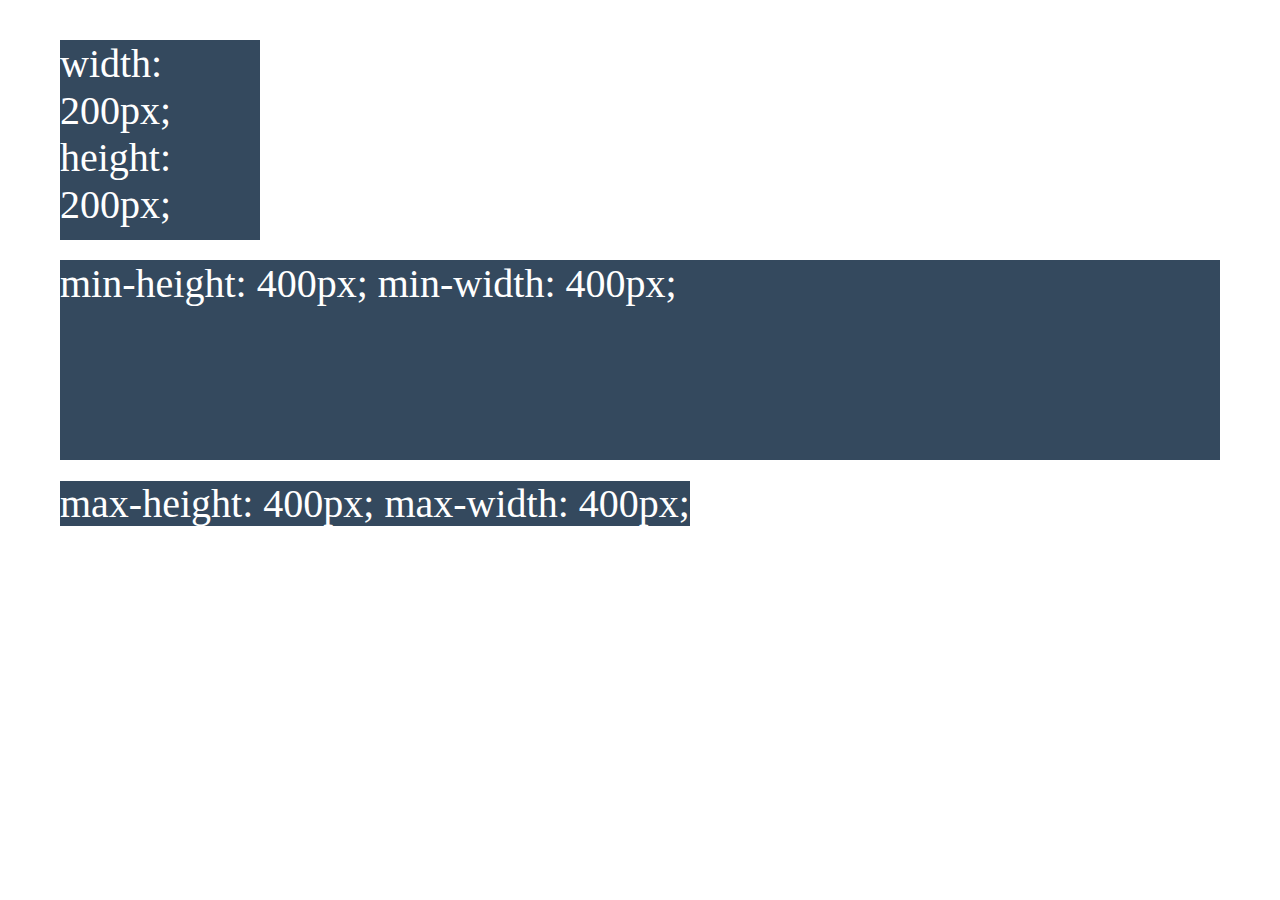
<file: css-doc/05-height-width/index.html>
<!DOCTYPE html>
<html lang="en">
  <head>
    <meta charset="UTF-8" />
    <meta name="viewport" content="width=device-width, initial-scale=1.0" />
    <link rel="stylesheet" href="css/style.css" />
    <title>05 - Height & Width</title>
  </head>
  <body>

    <div>width: 200px; height: 200px;</div>
    <section>min-height: 400px; min-width: 400px;</section>
    <span>max-height: 400px; max-width: 400px; </span>

  </body>
</html>
</file>
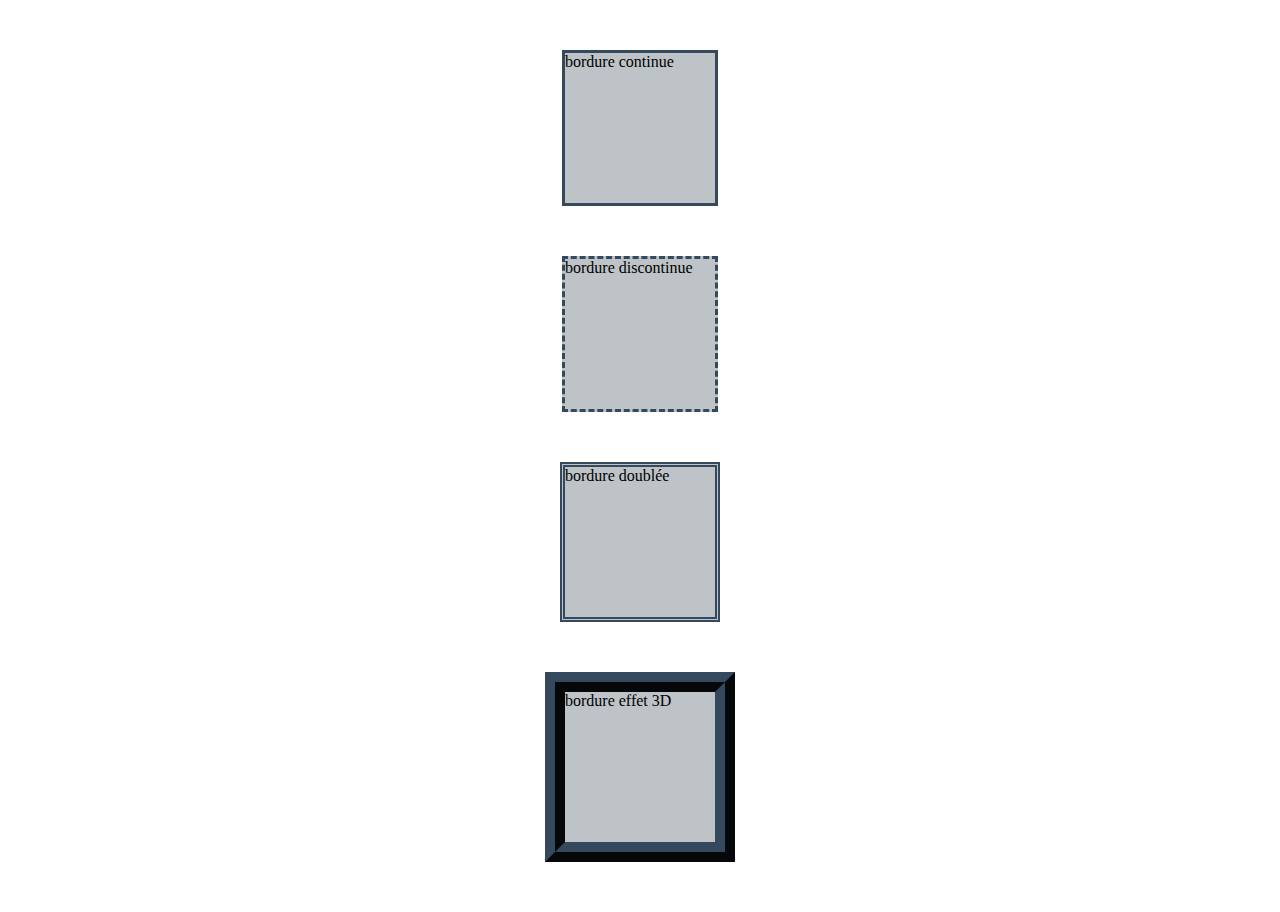
<file: css-doc/08-border/index.html>
<!DOCTYPE html>
<html lang="en">

<head>
  <meta charset="UTF-8" />
  <meta name="viewport" content="width=device-width, initial-scale=1.0" />
  <link rel="stylesheet" href="css/style.css" />
  <title>08 - Border</title>
</head>

<body>

  <div class="solid">bordure continue</div>
  <div class="dashed">bordure discontinue</div>
  <div class="thick_double">bordure doublée</div>
  <div class="ridge">bordure effet 3D</div>

</body>

</html>
</file>
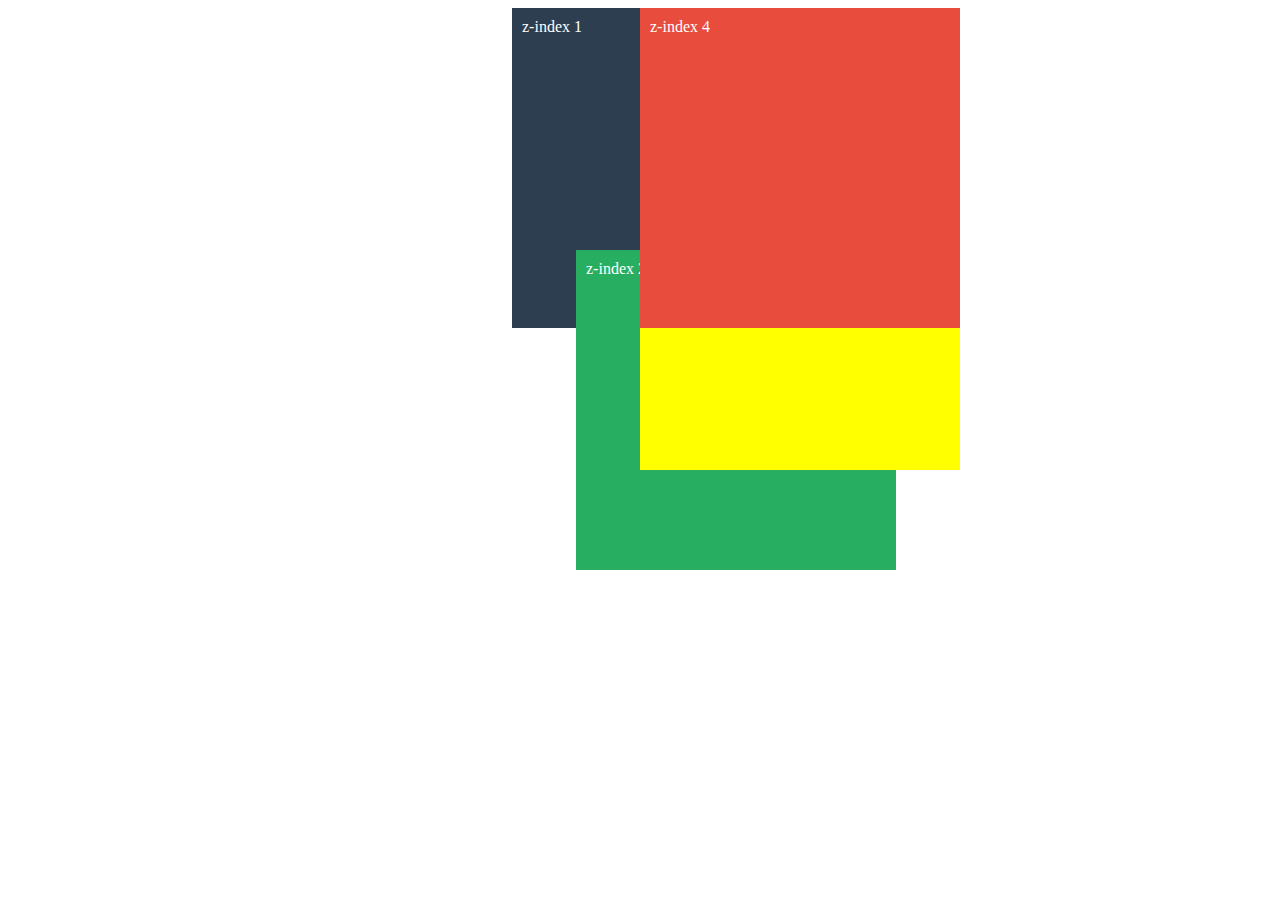
<file: css-doc/09-z-index/index.html>
<!DOCTYPE html>
<html lang="en">
  <head>
    <meta charset="UTF-8" />
    <meta name="viewport" content="width=device-width, initial-scale=1.0" />
    <link rel="stylesheet" href="css/style.css" />
    <title>09 - z-index</title>
  </head>
  <body>

    <div>z-index 1</div>
    <div>z-index 4</div>
    <div>z-index 2</div>
    <div>z-index 3</div>

  </body>
</html>
</file>
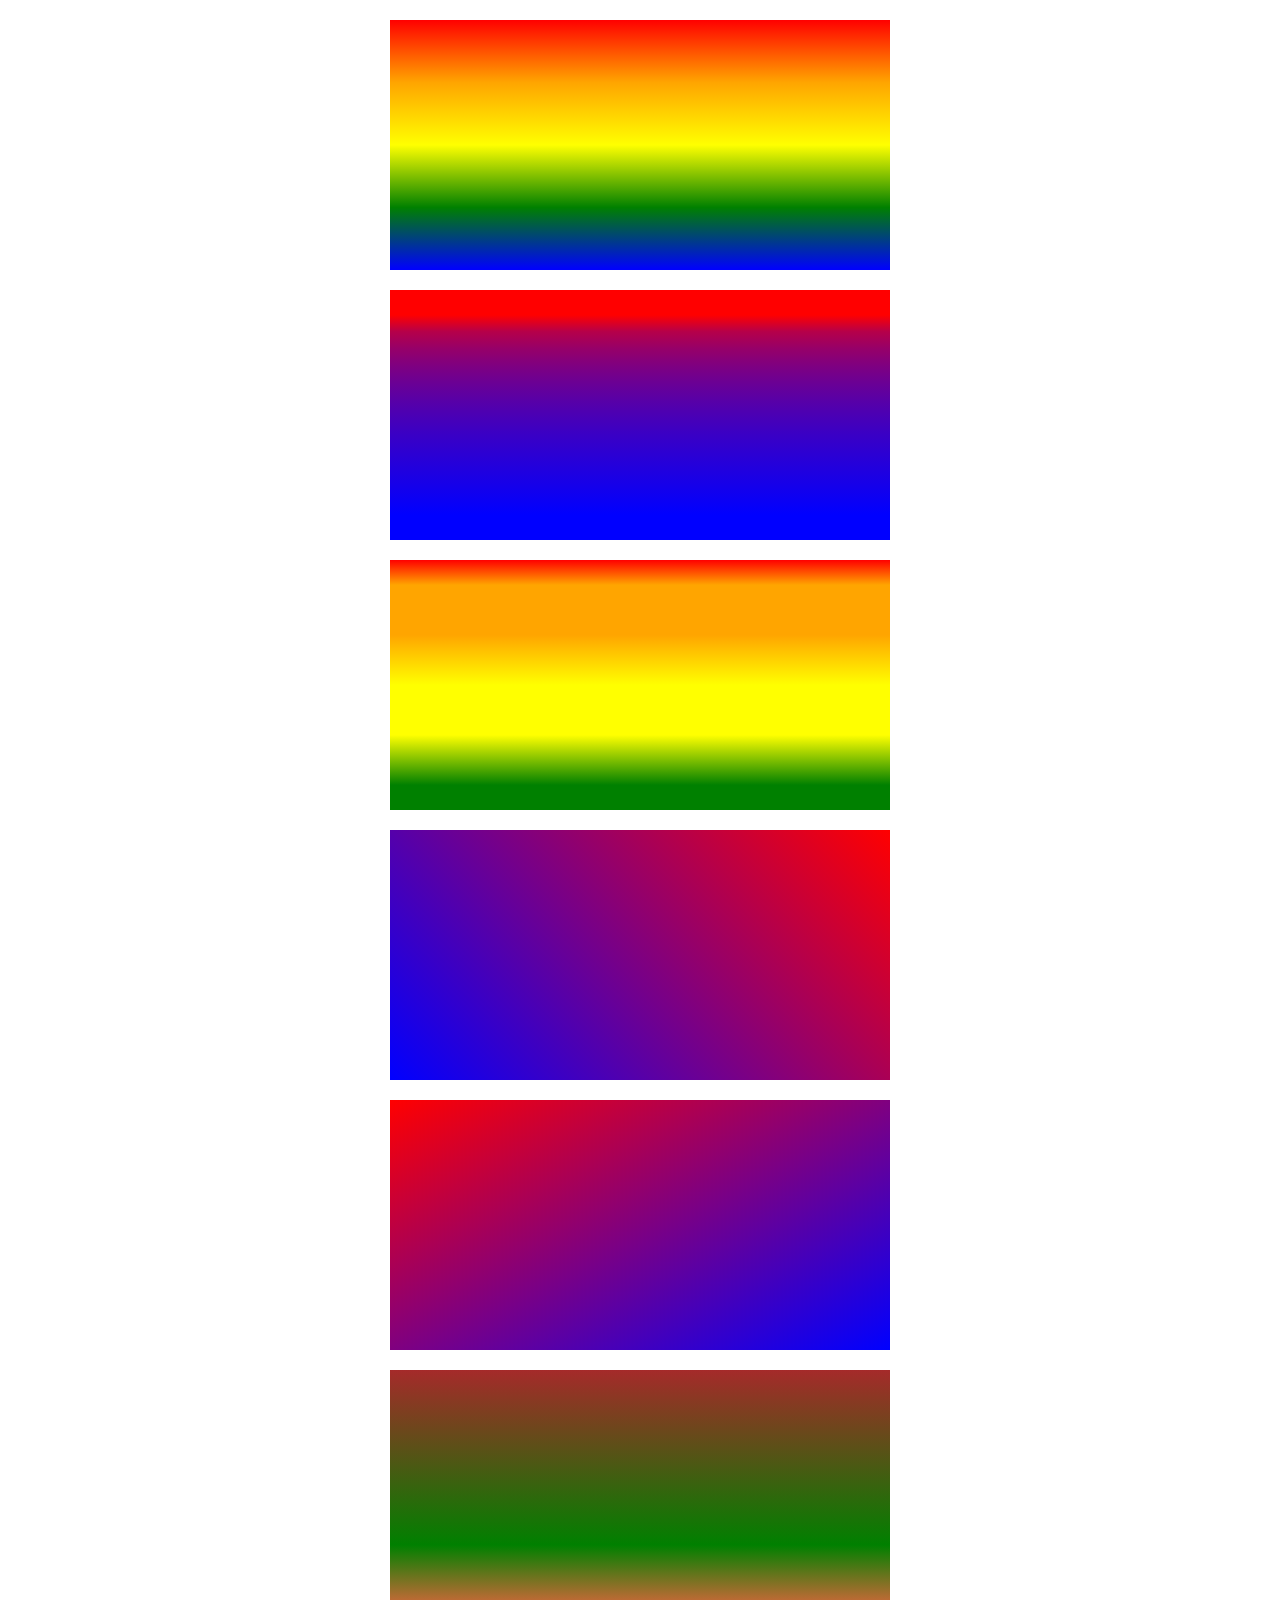
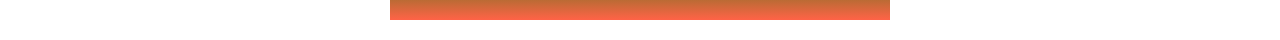
<file: css-doc/10-gradient/index.html>
<!DOCTYPE html>
<html lang="en">

<head>
  <meta charset="UTF-8" />
  <meta name="viewport" content="width=device-width, initial-scale=1.0" />
  <link rel="stylesheet" href="css/style.css" />
  <title>10 - Gradient</title>
</head>

<body>


  <div></div>
  <div></div>
  <div></div>
  <div></div>
  <div></div>
  <div></div>

</body>

</html>
</file>
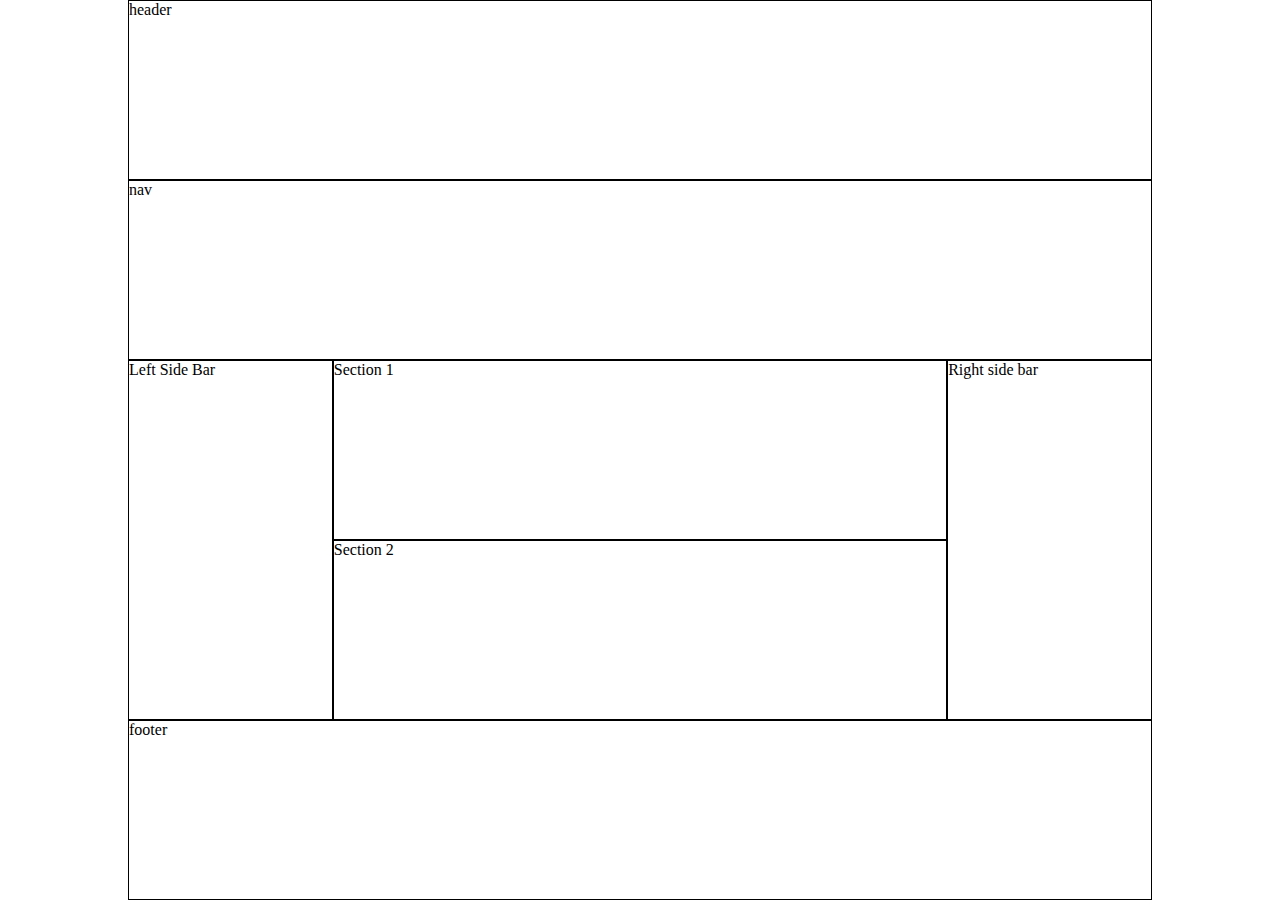
<file: css-doc/13-layout/index.html>
<!DOCTYPE html>
<html lang="en">

<head>
  <meta charset="UTF-8">
  <meta name="viewport" content="width=device-width, initial-scale=1.0">
  <link rel="stylesheet" href="css/style.css">
  <title>13 - Layout</title>
</head>

<body>

  <!-- Header -->
  <header class="d-flex elem">
    header
  </header>

  <!-- Nav -->
  <nav class="d-flex elem">
    nav
  </nav>

  <!-- Main -->

  <main class="d-flex">

    <!-- Side bar -->
    <div class="side_bar">Left Side Bar </div>

    <div class="content">

      <!-- Section 1 -->

      <section class="d-flex elem">
        Section 1
      </section>

      <!-- Section 2 -->

      <section class="d-flex elem">
        Section 2
      </section>

    </div>

    <!-- Side bar -->

    <div class="side_bar">Right side bar</div>

  </main>

  <!-- Footer -->

  <footer class="d-flex elem">
    footer
  </footer>

</body>

</html>
</file>
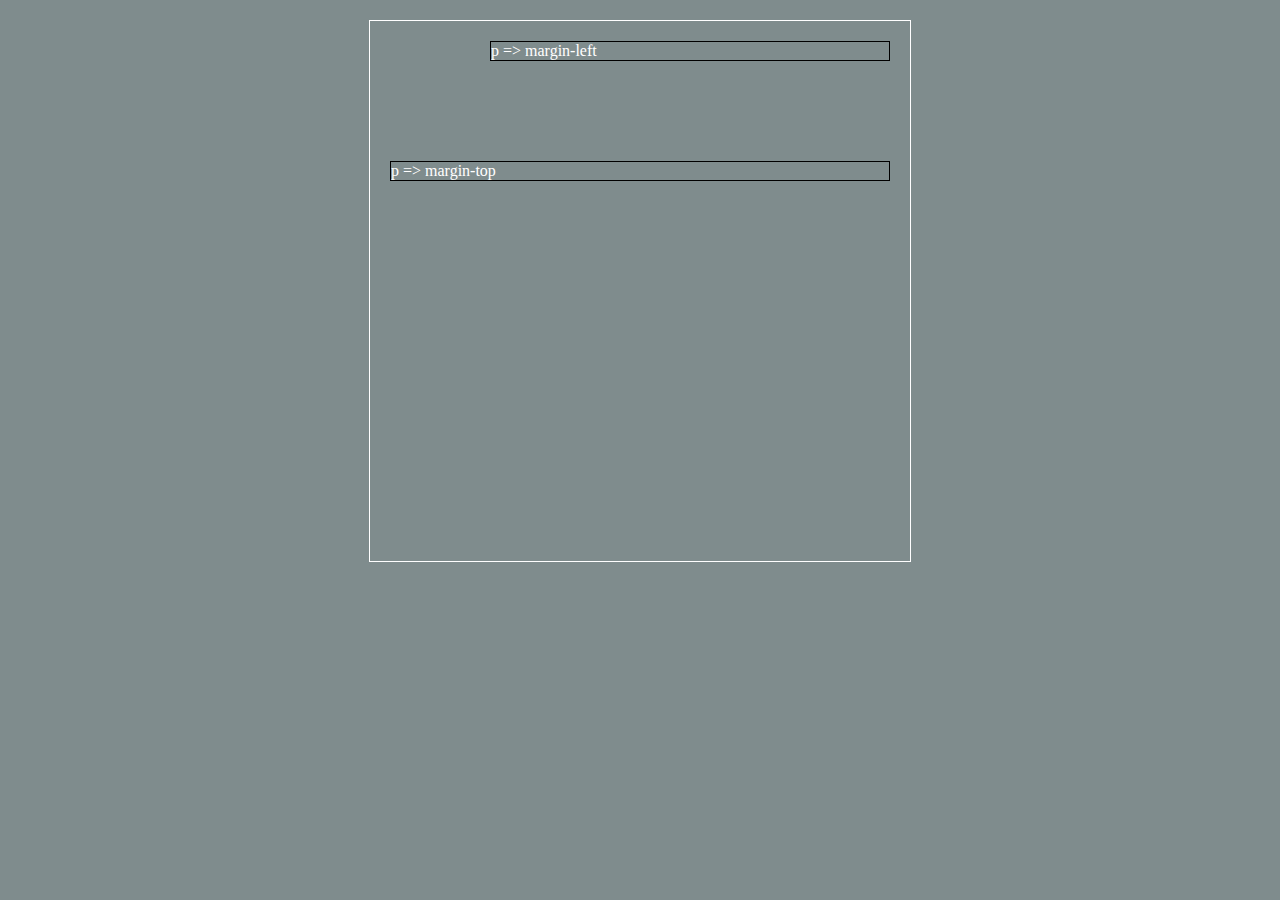
<file: css-doc/15-margin-padding/index.html>
<!DOCTYPE html>
<html lang="en">

<head>
  <meta charset="UTF-8" />
  <meta name="viewport" content="width=device-width, initial-scale=1.0" />
  <link rel="stylesheet" href="css/style.css" />
  <title>15 - Margin & Padding</title>
</head>

<body>

  <!-- body => margin : 20px auto -->
  <div>
    <!-- div => padding : 20px -->
    <p class="marginLeft"> p => margin-left</p>
    <p class="marginTop"> p => margin-top </p>
  </div>

</body>

</html>
</file>
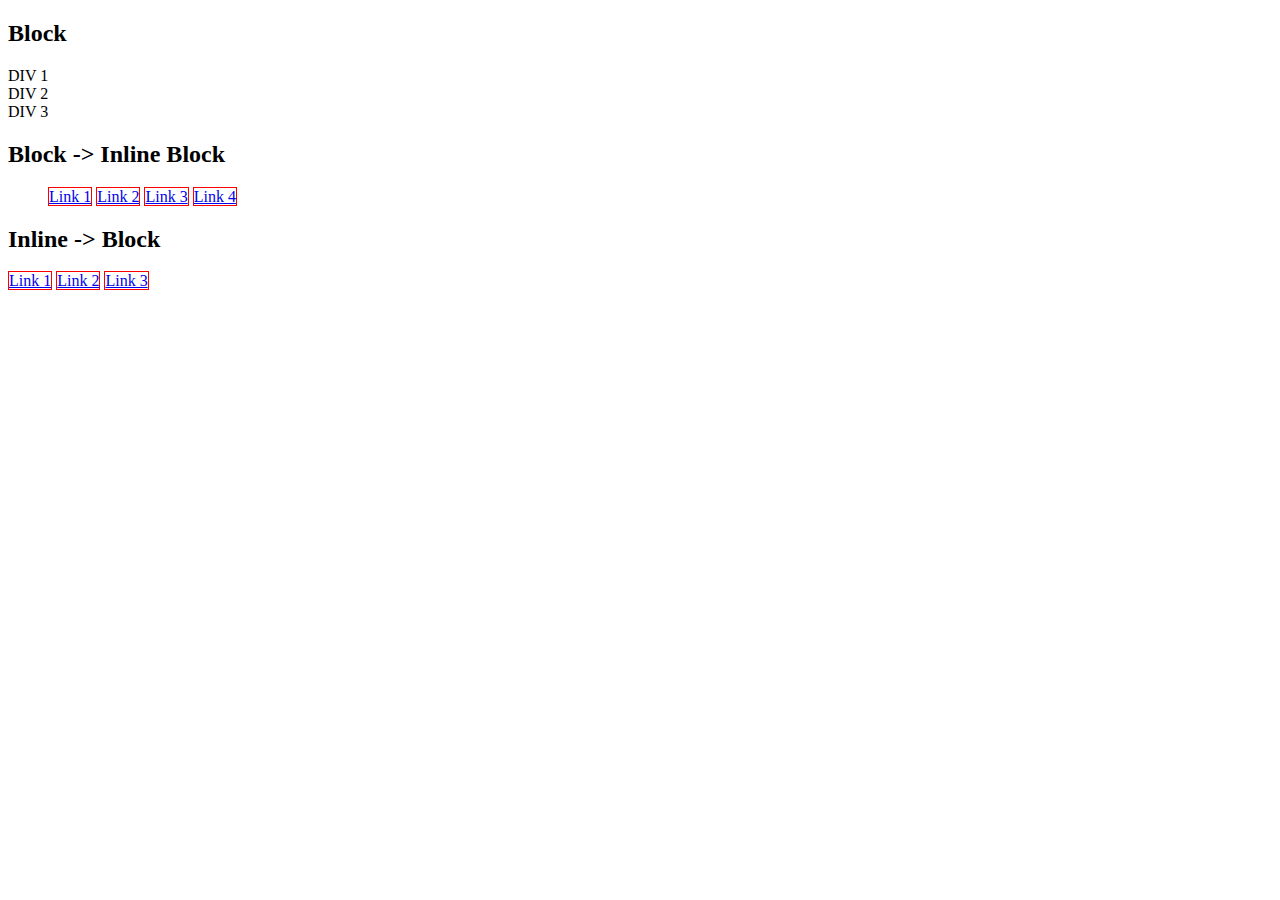
<file: css-doc/16.1-display-affichage/index.html>
<!DOCTYPE html>
<html lang="en">

<head>
  <meta charset="UTF-8">
  <meta http-equiv="X-UA-Compatible" content="IE=edge">
  <meta name="viewport" content="width=device-width, initial-scale=1.0">
  <link rel="stylesheet" href="css/style.css">
  <title>16.2 - Les différents types d’affichage (Display)</title>
</head>

<body>

  <!-- BLOCK -->
  <h2>Block</h2>

  <div>DIV 1</div>
  <div>DIV 2</div>
  <div>DIV 3</div>


  <!-- BLOCK -> INLINE BLOCK -->
  <h2>Block -> Inline Block</h2>

  <ul>
    <li><a href="#"> Link 1</a></li>
    <li><a href="#"> Link 2</a></li>
    <li><a href="#"> Link 3</a></li>
    <li><a href="#"> Link 4</a></li>
  </ul>

  <!-- Inline -> Block -->
  <h2>Inline -> Block</h2>

  <a href="#">Link 1</a>
  <a href="#">Link 2</a>
  <a href="#">Link 3</a>

</body>

</html>
</file>
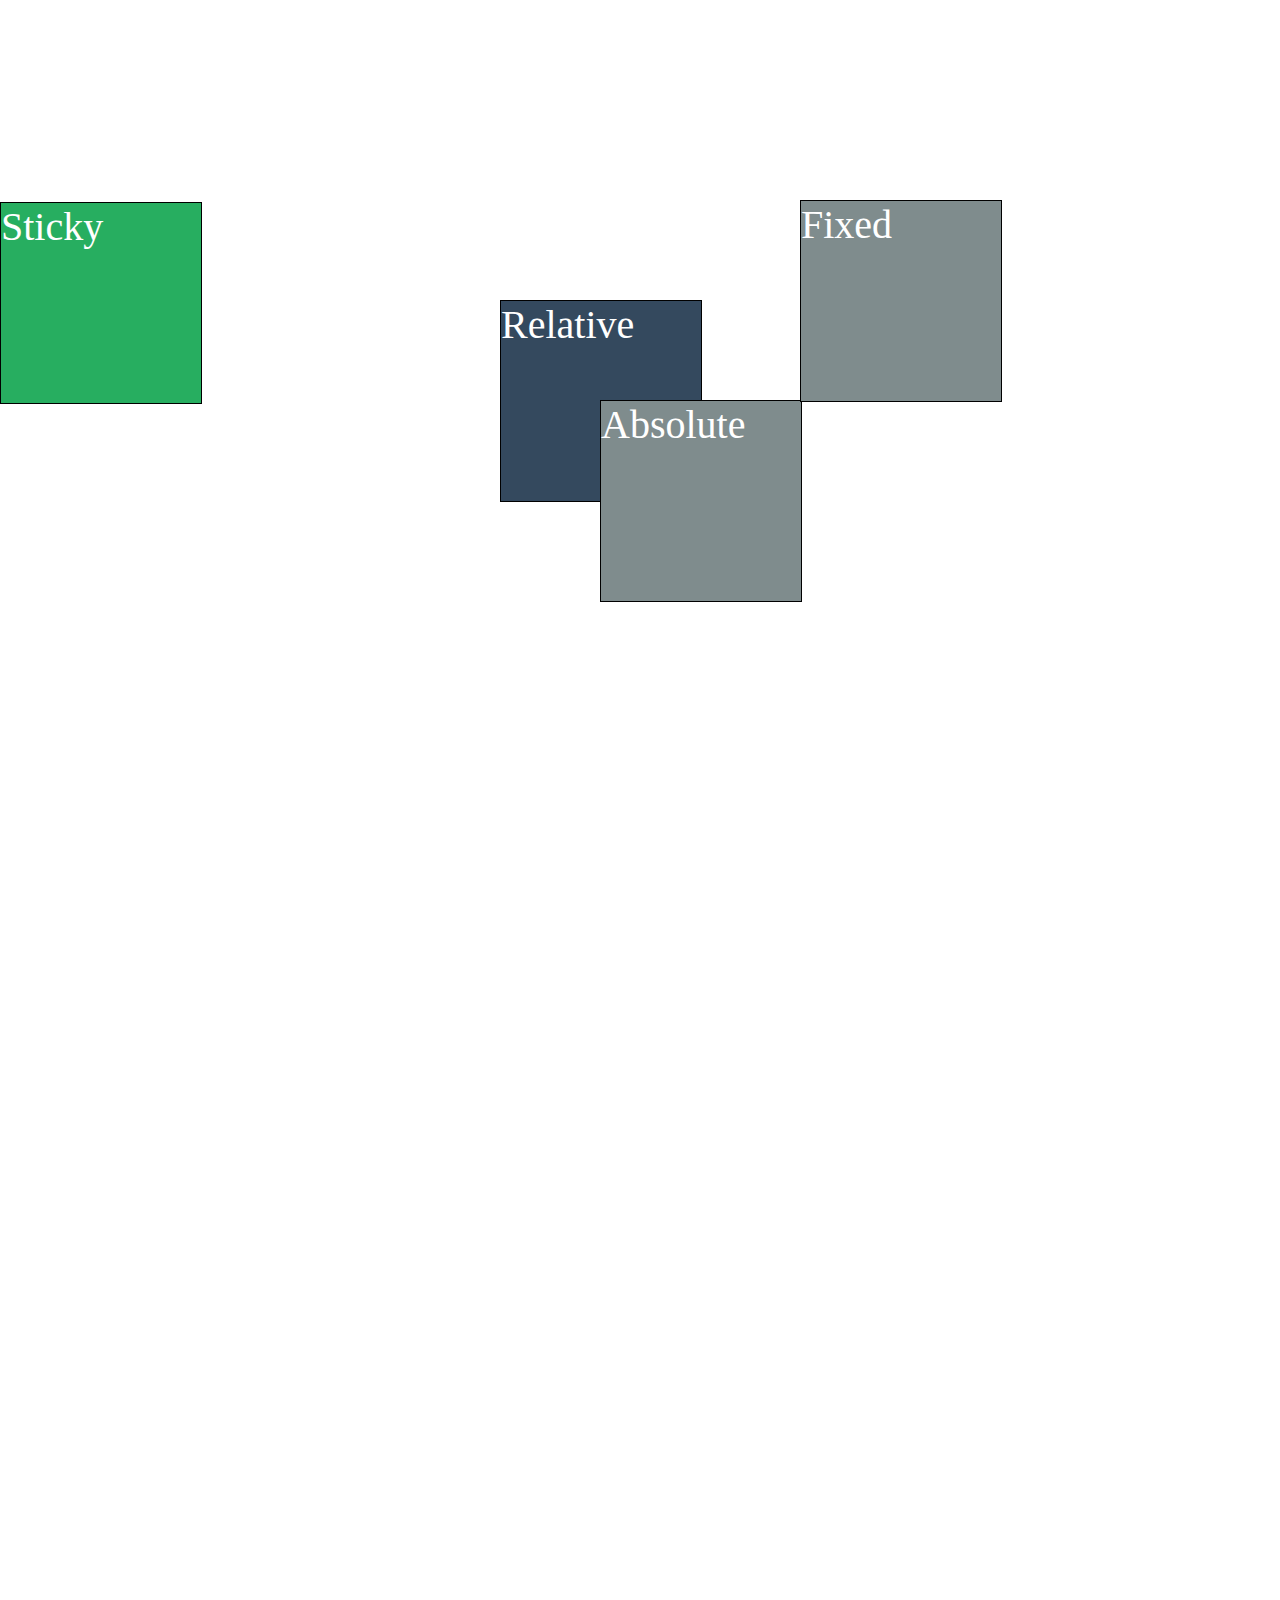
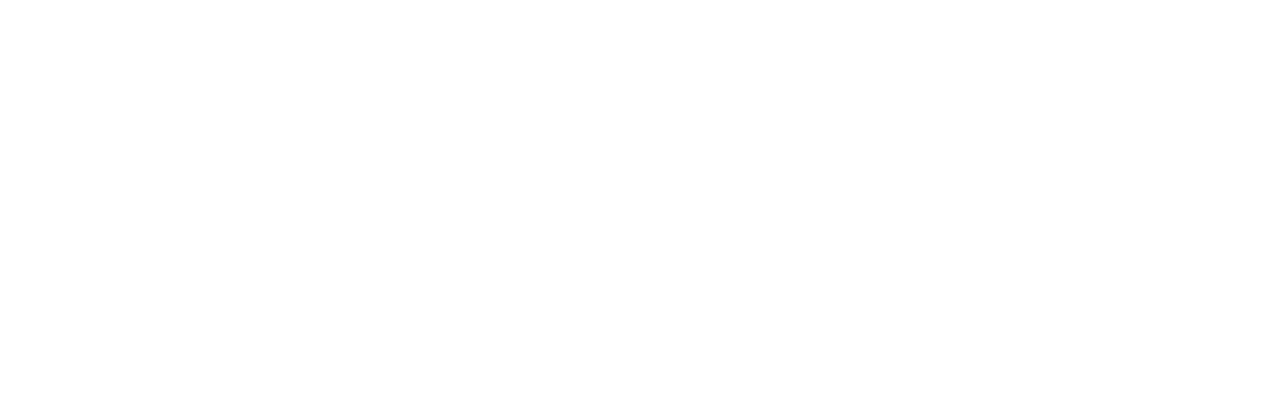
<file: css-doc/19-les-positions/index.html>
<!DOCTYPE html>
<html lang="en">

<head>
  <meta charset="UTF-8" />
  <meta name="viewport" content="width=device-width, initial-scale=1.0" />
  <link rel="stylesheet" href="css/style.css" />
  <title>19 - Les Positions</title>
</head>

<body>

  <div id="relative">Relative</div>
  <div id="absolute">Absolute</div>
  <div id="fixed">Fixed</div>
  <div id="sticky">Sticky</div>

</body>

</html>
</file>
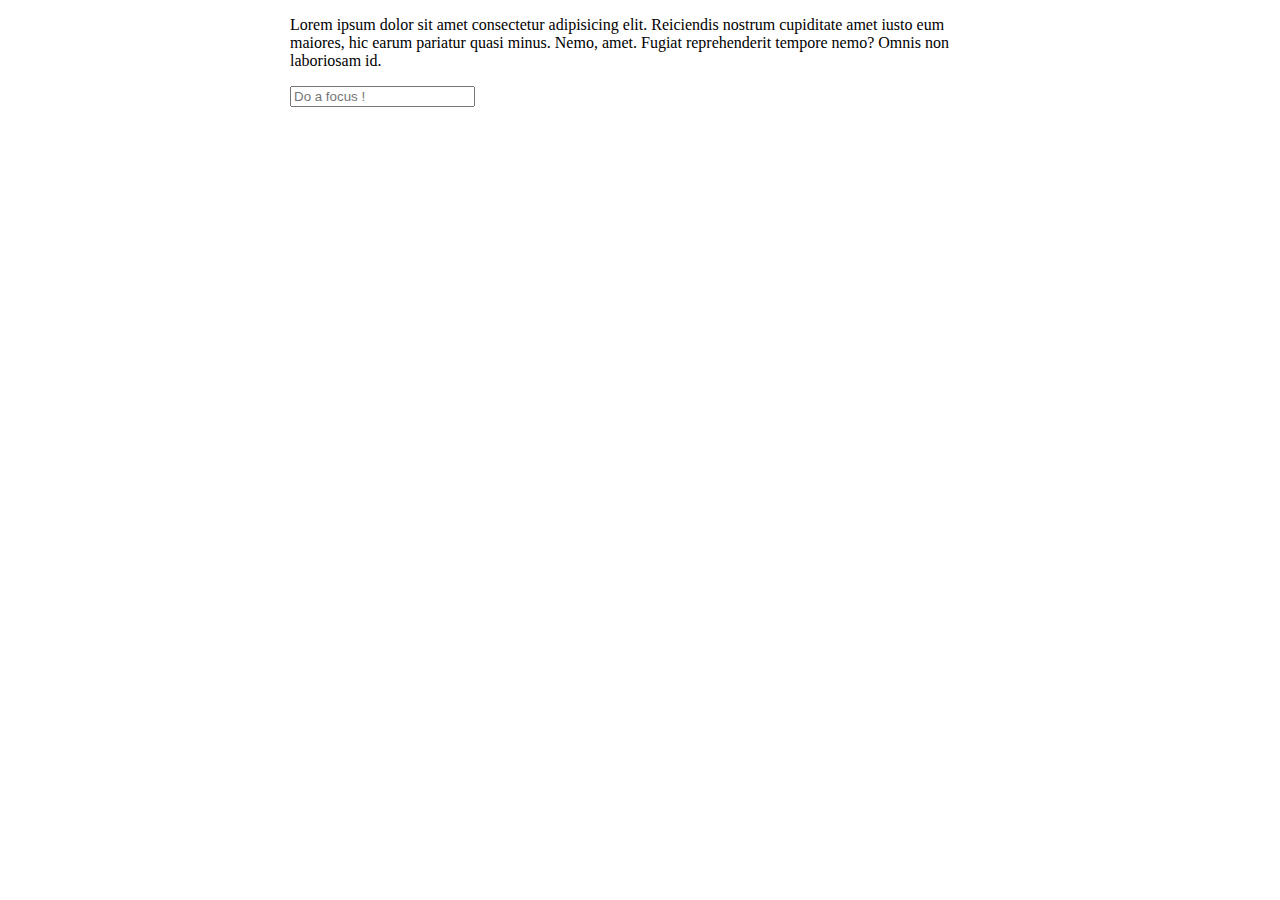
<file: css-doc/20-les-pseudoClasses/index.html>
<!DOCTYPE html>
<html lang="en">

<head>
    <meta charset="UTF-8">
    <meta http-equiv="X-UA-Compatible" content="IE=edge">
    <meta name="viewport" content="width=device-width, initial-scale=1.0">
    <link rel="stylesheet" href="css/style.css">
    <title>20 - Les Pseudo Classes</title>
</head>

<body>

    <div>
        <p>Lorem ipsum dolor sit amet consectetur adipisicing elit. Reiciendis nostrum cupiditate amet iusto eum
            maiores, hic earum pariatur quasi minus. Nemo, amet. Fugiat reprehenderit tempore nemo? Omnis non laboriosam
            id.</p>
        <input type="text" placeholder="Do a focus !">
    </div>

</body>

</html>
</file>
<file: css-doc/05-height-width/css/style.css>
*{
    margin: 20px;
} 


div {
    width: 200px;
    height: 200px;
    background: #34495e;
    color: white;
    font-size: 40px;
}

section {
    min-width: 200px;
    min-height: 200px;
    background: #34495e;
    color: white;
    font-size: 40px;
}


span {
    max-width: 200px;
    max-height: 200px;
    background: #34495e;
    color: white;
    font-size: 40px;
}
</file>
<file: css-doc/08-border/css/style.css>
div {
    height: 150px;
    width: 150px;
    margin: 50px auto;
    background: #bdc3c7;
}

.solid {
    border: 3px solid #34495e;
}

.dashed {
    border: 3px dashed #34495e;

}

.thick_double{
    border: thick double #34495e;
}

.ridge{
    border: 20px ridge #34495e;
}
</file>
<file: css-doc/09-z-index/css/style.css>
div {
    width: 300px;
    height: 300px;
    position: absolute;
    color: white;
    padding: 10px;
}

div:nth-of-type(1) {
    left: 40%;
    background-color: #2C3e50;
    z-index: 1;
}

div:nth-of-type(2) {
    left: 50%;
    background-color: #e74c3c;
    z-index: 4;
}

div:nth-of-type(3) {
    left: 45%;
    top: 250px;
    background-color: #27ae60;
    z-index: 2;
}

div:nth-of-type(4) {
    left: 50%;
    top: 150px;
    background-color: yellow;
    z-index: 3;
}
</file>
<file: css-doc/10-gradient/css/style.css>
div {
    width: 500px;
    height: 250px;
    margin: 20px auto;
}

div:nth-of-type(1) {
    /* background: linear-gradient(red, orange, yellow, green, blue); */
    background: linear-gradient(red 0%, orange 25%, yellow 50%, green 75%, blue 100%);
}

div:nth-of-type(2) {
    background: linear-gradient(red 10%, 30%, blue 90%);
}

div:nth-of-type(3) {
    background: linear-gradient(red 0%, orange 10%, orange 30%, yellow 50%, yellow 70%, green 90%);
}

div:nth-of-type(4) {
    background: linear-gradient(45deg, blue , red);
}

div:nth-of-type(5) {
    background: linear-gradient(to left top, blue, red);
}

div:nth-of-type(6) {
    background: linear-gradient(0deg, tomato, green 30%, brown);
}
</file>
<file: css-doc/13-layout/css/style.css>
* {

    margin:0;
    padding: 0;
    box-sizing: border-box;
    text-decoration: none;
}

body {
    width: 80%;
    margin-left: 10%;
}

.d-flex {
    display: flex;
}

.elem {
    border: 1px solid black;
    height: 20vh;
}

section {
    width: 100%;
}

.side_bar {
    width: 20%;
    border: 1px solid black;
}

.content {
    width: 60%;
}
</file>
<file: css-doc/15-margin-padding/css/style.css>
* {
    margin: 0;
    padding: 0;
} 


body {
    background-color: #7f8c8d;
    border: 1px solid white;
    width: 500px;
    height: 500px;
    color: white;
    /* margin: 0 auto; */
    /* margin: 0 auto 0 auto; */
    margin-top: 20px;
    margin-bottom: 0;
    margin-left: auto;
    margin-right: auto;

    padding: 20px;
    /* padding: 20px;
    padding: 20px 20px 20px 20px; */
    /* padding-top: 20px;
    padding-bottom: 20px;
    padding-left: 20px;
    padding-right: 20px; */
}

.marginLeft {
    margin-left: 100px;
    border: 1px solid black;
}

.marginTop {
    margin-top: 100px;
    border: 1px solid black;
}
</file>
<file: css-doc/16.1-display-affichage/css/style.css>
ul li {
  display: inline-block;
}

a {
  border: 1px solid red;
  width: 200px;
  height: 40px;
  /* display: block; */
}
</file>
<file: css-doc/19-les-positions/css/style.css>
* {
    margin: 0;
    padding: 0;
} 

body {
    height: 2000px;
}

#relative,
#absolute,
#fixed,
#sticky {
    width: 200px;
    height: 200px;
    border: 1px solid black;
    color: white;
    font-size: 40px;
}

#relative {
    position: relative;
    top: 300px;
    left: 500px;
    background-color: #34495e;
}


#absolute {
    position: absolute;
    top: 400px;
    left: 600px;
    background-color: #7f8c8d;
}

#fixed {
    position: fixed;
    top: 200px;
    left: 800px;
    background-color: #7f8c8d;
}

#sticky {
    position: sticky;
    top: 50px;
    background-color: #27ae60;
}
</file>
<file: css-doc/20-les-pseudoClasses/css/style.css>
div {
    width: 700px;
    margin: 0 auto;
}

p:hover {
    color:red;
    cursor: pointer;
}

input:focus {
    outline: none !important;
    border: 2px solid red;
}
</file>
